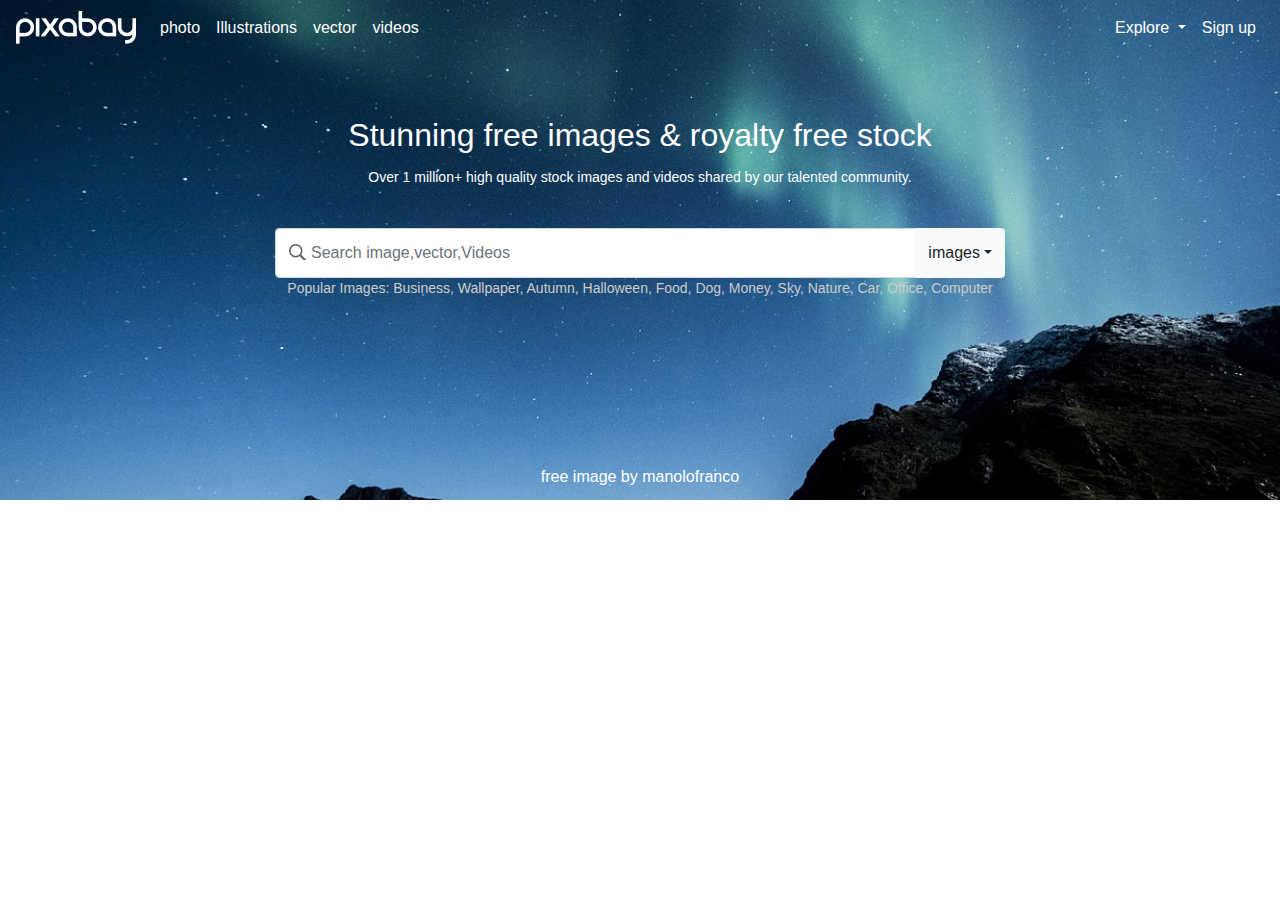
<file: index.html>
<!DOCTYPE html>
<html lang="en">
<head>
    <meta charset="UTF-8">
    <meta name="viewport" content="width=device-width, initial-scale=1.0">
    <meta http-equiv="X-UA-Compatible" content="ie=edge">
    <title>pixa</title>
    <link rel="shortcut icon" type="image/png" href="./image/icon.png">
    <link rel="stylesheet" href="./bootstrap-4.3.1-dist/css/bootstrap.css">
    <link rel="stylesheet" href="./font-awesome-4.7.0/css/font-awesome.css">
    <link rel="stylesheet" href="./css/style.css ">
</head>
<body>
    <section id="section1">
            <nav class="navbar navbar-expand-lg ">
                    <a class="navbar-brand" href="./index.html"></a>
                    <button class="navbar-toggler" type="button" data-toggle="collapse" data-target="#navbarNavDropdown" aria-controls="navbarNavDropdown" aria-expanded="false" aria-label="Toggle navigation">
                           <a href="#"> <span class="navbar-toggler-icon " ></span></a>
                    </button>
                    <div class="collapse navbar-collapse" id="navbarNavDropdown">
                      <ul class="navbar-nav ">
                        <li class="nav-item ">
                          <a class="nav-link text-white" href="#">photo </a>
                        </li>
                        <li class="nav-item">
                          <a class="nav-link text-white" href="#">Illustrations</a>
                        </li>
                        <li class="nav-item">
                          <a class="nav-link text-white" href="/views/table.html">vector</a>
                        </li>
                        <li class="nav-item">
                          <a class="nav-link text-white" href="#">videos</a>
                        </li>
                    </ul>
                        <ul class="navbar-nav ml-auto">
                        <li class="nav-item dropdown">
                          <a class="nav-link dropdown-toggle text-white" href="#" id="navbarDropdownMenuLink" role="button" data-toggle="dropdown" aria-haspopup="true" aria-expanded="false">
                            Explore
                          </a>
                          <div class="dropdown-menu p3" aria-labelledby="navbarDropdownMenuLink">
                            <a class="dropdown-item" href="#">forum</a>
                            <a class="dropdown-item" href="#"> action</a>
                            <a class="dropdown-item" href="#">blog</a>
                          </div>
                        </li>
                       
                                <li class="nav-item active">
                                  <a class="nav-link text-white" href="#">Sign up<span class="sr-only">(current)</span></a>
                                </li>
                            </ul>
                    <!--ending the ul 1-->
                     
                    </div>
                  </nav><!--menu closed-->

                  <section id="displaytext">
                      <div class="container ">
                          <div class="row">
                              <div class="col-md-8 offset-2">
                                  <strong><h2 style="font-family:Helvetica,Arial,sans-serif; ">Stunning free images & royalty free stock</h2></strong>
                                  <p style="font-family:Arial, Helvetica, sans-serif; font-size: 14px; padding-top:5px; ">Over 1 million+ high quality stock images and videos shared by our talented community.</p>
                                   <span class="searchicon"></span>
                                 <!-- <input type="search" name="search" id="search" class="form-control" placeholder="Search image,vector,Videos"> -->
                                  <div class="input-group">
                                    <input type="text" class="form-control" placeholder="Search image,vector,Videos" aria-label="Text input with dropdown button">
                                    <div class="input-group-append ">
                                      <button class="btn btn-light dropdown-toggle" type="button" data-toggle="dropdown" aria-haspopup="true" aria-expanded="false">images</button>
                                      <div class="dropdown-menu">
                                        <a class="dropdown-item" href="#">image</a>
                                        <a class="dropdown-item" href="#">photos</a>
                                        <a class="dropdown-item" href="#">vector</a>
                                        <a class="dropdown-item" href="#">Illustrations</a>
                                        <a class="dropdown-item" href="#">videos</a>
                                        <div role="separator" class="dropdown-divider"></div>
                                        <a class="dropdown-item" href="#">Search option-></a>
                                      </div>
                                    </div>
                                  </div>
                                  <p class="text-capitalize" style="font-size: 14px; color:#ccc;">Popular images: business, wallpaper, autumn, halloween, food, dog, money, sky, nature, car, office, computer</p>
                                  <!-- <div class="dropdown p2">
                                    <button class="btn dropdown-toggle" type="button" id="dropdownMenuButton" data-toggle="dropdown" aria-haspopup="true" aria-expanded="false">
                                     images
                                    </button>
                                    <div class="dropdown-menu " aria-labelledby="dropdownMenuButton">
                                      <a class="dropdown-item" href="#">image</a>
                                      <a class="dropdown-item" href="#">photo</a>
                                      <a class="dropdown-item" href="#">Vector graphics</a>
                                      <a class="dropdown-item" href="#">Illustrations</a>
                                      <a class="dropdown-item" href="#">videos</a>
                                      <button class="btn">Search option-></button>
                                    </div> -->
                                  </div>
                            </div>
                            <a href="#" class="p1">free image by manolofranco</a>
                          </div>
                      </div>
                  </section>
    </section><!--display-->
     
      
    <script src="./js/popper.min.js"></script>
    <script src="./js/jquery-3.4.1.js"></script>
    <script src="./bootstrap-4.3.1-dist/js/bootstrap.js"></script>

</body>
</html>
</file>
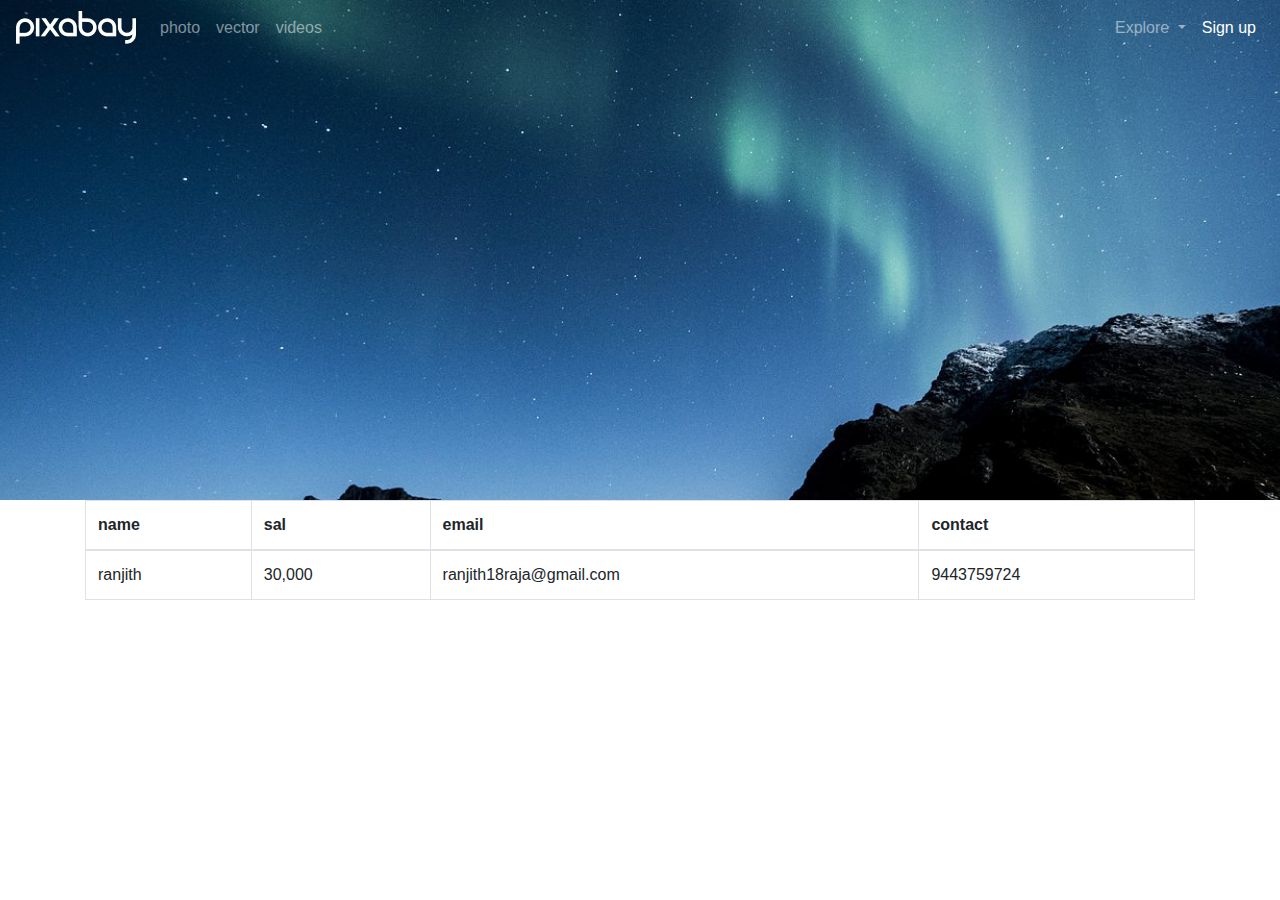
<file: views/table.html>
<!DOCTYPE html>
<html lang="en">
<head>
    <meta charset="UTF-8">
    <meta name="viewport" content="width=device-width, initial-scale=1.0">
    <meta http-equiv="X-UA-Compatible" content="ie=edge">
    <title>pixa</title>
    <link rel="shortcut icon" type="image/png" href="./image/icon.png">
    <link rel="stylesheet" href="../bootstrap-4.3.1-dist/css/bootstrap.css">
    <link rel="stylesheet" href="../font-awesome-4.7.0/css/font-awesome.css">
    <link rel="stylesheet" href="../css/style.css ">
</head>
<body>
    <section id="section1">
            <nav class="navbar navbar-expand-lg navbar-dark">
                    <a class="navbar-brand" href="../index.html"></a>
                    <button class="navbar-toggler" type="button" data-toggle="collapse" data-target="#navbarNavDropdown" aria-controls="navbarNavDropdown" aria-expanded="false" aria-label="Toggle navigation">
                        <a href="#"> <span class="navbar-toggler-icon " ></span></a>
                    </button>
                    <div class="collapse navbar-collapse" id="navbarNavDropdown">
                      <ul class="navbar-nav">
                        <li class="nav-item ">
                          <a class="nav-link" href="#">photo </a>
                        </li>
                        <li class="nav-item">
                          <a class="nav-link" href="#">vector</a>
                        </li>
                        <li class="nav-item">
                          <a class="nav-link" href="#">videos</a>
                        </li>
                    </ul>
                        <ul class="navbar-nav ml-auto">
                        <li class="nav-item dropdown">
                          <a class="nav-link dropdown-toggle" href="#" id="navbarDropdownMenuLink" role="button" data-toggle="dropdown" aria-haspopup="true" aria-expanded="false">
                            Explore
                          </a>
                          <div class="dropdown-menu p3" aria-labelledby="navbarDropdownMenuLink">
                            <a class="dropdown-item" href="#">forum</a>
                            <a class="dropdown-item" href="#"> action</a>
                            <a class="dropdown-item" href="#">blog</a>
                          </div>
                        </li>

                                <li class="nav-item active">
                                  <a class="nav-link" href="#">Sign up<span class="sr-only">(current)</span></a>
                                </li>
                            </ul>
                    <!--ending the ul 1-->
                     
                    </div>
                  </nav><!--menu closed-->
                 
    </section>
    <section class="table1 container">
        <table class="table table-bordered">
            <tr>
                <thead>
                    <th>name</th>
                    <th>sal</th>
                    <th>email</th>
                    <th>contact</th>
                </tr>
                </thead>
                <tbody>
                    <td>ranjith</td>
                    <td>30,000</td>
                    <td>ranjith18raja@gmail.com</td>
                    <td>9443759724</td>
                </tbody>
        </table>
    </section>
    <script src="../js/popper.min.js"></script>
    <script src="../js/jquery-3.4.1.js"></script>
    <script src="../bootstrap-4.3.1-dist/js/bootstrap.js"></script>

</body>
</html>
</file>
<file: css/style.css>
a.navbar-brand
{
    background: url(../image/sprites.png);
    background-position: 0px -380px;
    width: 120px;
    height: 35px;
}
#section1
{
    background: url("../image/background.jpg");
    height: 500px;
    width:100%;
    background-repeat: no-repeat;
    background-position: center;
    background-size:cover;
}
#displaytext
{
    color: white;
    text-align: center;
    padding-top:60px; 
}
.searchicon
{
    background: url(../image/sprites.png);
    background-repeat: no-repeat;
    width:70px;
    height: 16px;
    z-index: 9999;
    background-position: -172px 0px;
    position: relative;
    display: inline-flex;
    left:-344px;
    top:39px;
}
input.form-control
{
    height: 50px;
}


input {
    padding: 0px 170px 0 35px !important; 
}
.p3
{
    background-color: transparent;
    
    text-transform: capitalize;
}
a.p3
{
    color: white;
}

.navbar-dark
{

    color: white !important;
}
a.p1
{
    position: relative;
   top:150px; 
    text-decoration: none;
    color:white; 
}
#search
{
    position: relative;
}
.p2
{
    position: absolute;
    right: 15px;
    top:110px;
}
</file>
